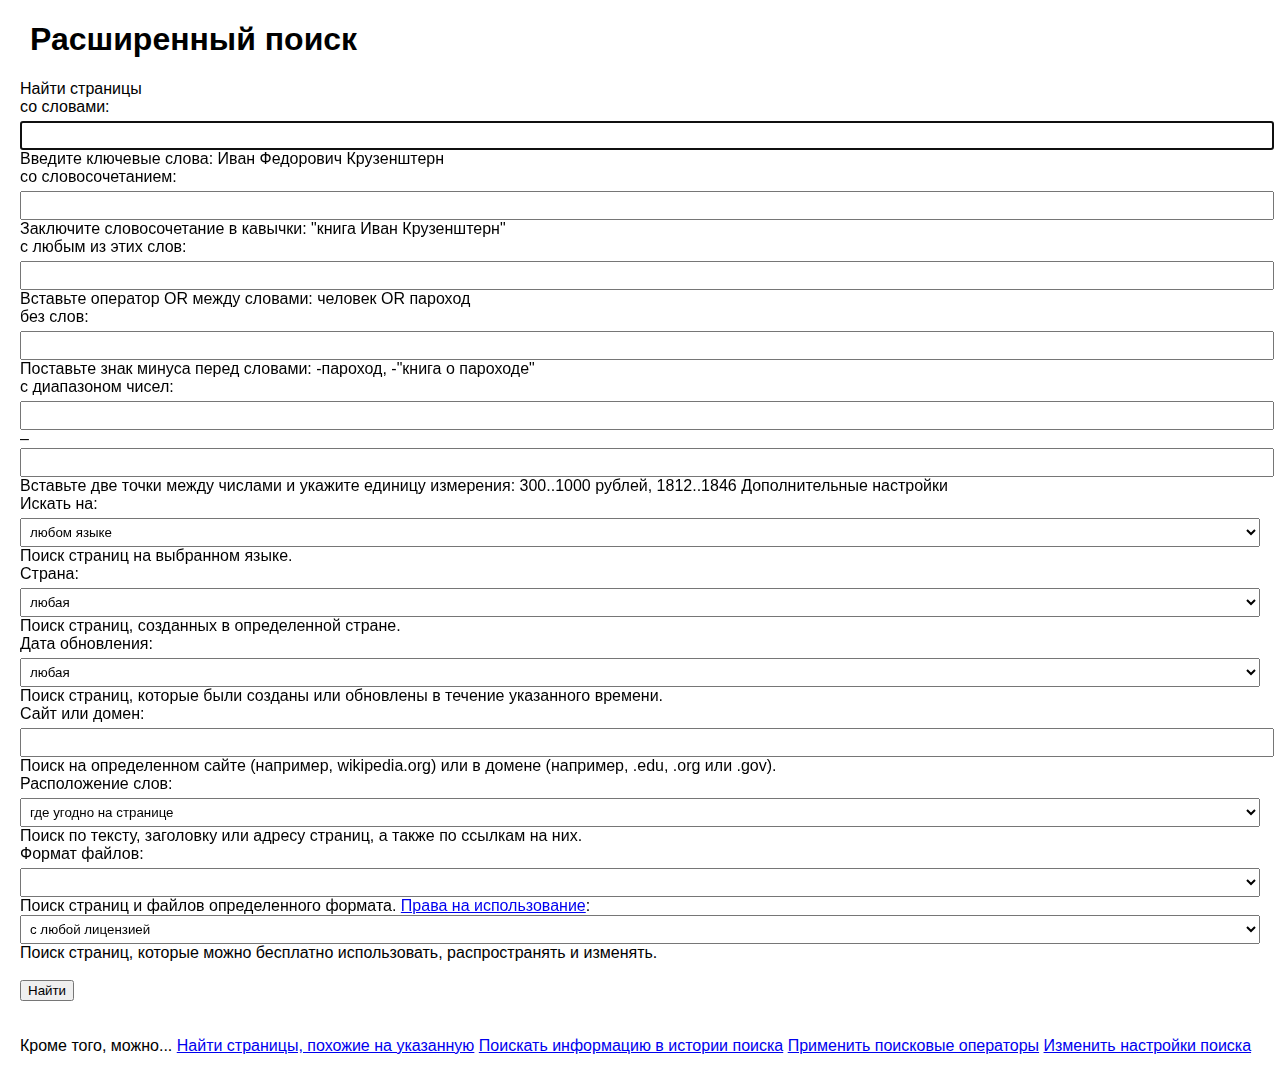
<file: index.html>
<!DOCTYPE html>
<html lang="ru">
<head>
    <meta charset="UTF-8">
    <meta name="viewport" content="width=device-width, initial-scale=1.0">
    <link rel="stylesheet" href="style.css">
    <title>Расширенный поиск в Google</title>
</head>
<body>
    <body>
        <h1 style="margin-left:10px">Расширенный поиск</h1>
    
        <form action="https://www.google.com/search" id="s1zaZb" method="GET" target="_blank" name="f">
            <!-- Найти страницы -->
            <span>Найти страницы</span>
    
            <!-- Со словами -->
            <label for="xX4UFf">со словами:</label>
            <input class="jfk-textinput" value="" autofocus="autofocus" id="xX4UFf" name="as_q" type="text">
            <span>Введите ключевые слова: Иван Федорович Крузенштерн</span>
    
            <!-- Со словосочетанием -->
            <label for="CwYCWc">со словосочетанием:</label>
            <input class="jfk-textinput" value="" id="CwYCWc" name="as_epq" type="text">
            <span>Заключите словосочетание в кавычки: "книга Иван Крузенштерн"</span>
    
            <!-- С любым из этих слов -->
            <label for="mSoczb">с любым из этих слов:</label>
            <input class="jfk-textinput" value="" id="mSoczb" name="as_oq" type="text">
            <span>Вставьте оператор OR между словами: человек OR пароход</span>
    
            <!-- Без слов -->
            <label for="t2dX1c">без слов:</label>
            <input class="jfk-textinput" value="" id="t2dX1c" name="as_eq" type="text">
            <span>Поставьте знак минуса перед словами: -пароход, -"книга о пароходе"</span>
    
            <!-- С диапазоном чисел -->
            <label for="LK5akc">с диапазоном чисел:</label>
            <input class="jfk-textinput" id="LK5akc" name="as_nlo" type="text"> –
            <input class="jfk-textinput" name="as_nhi" type="text">
            <span>Вставьте две точки между числами и укажите единицу измерения: 300..1000 рублей, 1812..1846</span>
    
            <!-- Дополнительные настройки -->
            <span>Дополнительные настройки</span>
    
            <!-- Искать на -->
            <label for="lr_input">Искать на:</label>
            <input id="lr_input" name="lr" value="" type="hidden">
            <select id="lr_button" name="lr">
                <option value="any">любом языке</option>
            </select>
            <span>Поиск страниц на выбранном языке.</span>
    
            <!-- Страна -->
            <label for="cr_input">Страна:</label>
            <input id="cr_input" name="cr" value="" type="hidden">
            <select id="cr_button" name="cr">
                <option value="any">любая</option>
            </select>
            <span>Поиск страниц, созданных в определенной стране.</span>
    
            <!-- Дата обновления -->
            <label for="as_qdr_input">Дата обновления:</label>
            <input id="as_qdr_input" name="as_qdr" value="all" type="hidden">
            <select id="as_qdr_button" name="as_qdr">
                <option value="any">любая</option>
            </select>
            <span>Поиск страниц, которые были созданы или обновлены в течение указанного времени.</span>
    
            <!-- Сайт или домен -->
            <label for="NqEkZd">Сайт или домен:</label>
            <input class="jfk-textinput" value="" id="NqEkZd" name="as_sitesearch" type="text">
            <span>Поиск на определенном сайте (например, wikipedia.org) или в домене (например, .edu, .org или .gov).</span>
    
            <!-- Расположение слов -->
            <label for="as_occt_input">Расположение слов:</label>
            <input value="any" id="as_occt_input" name="as_occt" type="hidden">
            <select id="as_occt_button" name="as_occt">
                <option value="any">где угодно на странице</option>
            </select>
            <span>Поиск по тексту, заголовку или адресу страниц, а также по ссылкам на них.</span>
    
            <!-- Формат файлов -->
            <label for="as_filetype_input">Формат файлов:</label>
            <input value="" id="as_filetype_input" name="as_filetype" type="hidden">
            <select id="as_filetype_button" name="as_filetype">
                <option value=""></option>
                <option value="any">любой</option>
            </select>
            <span>Поиск страниц и файлов определенного формата.</span>
    
            <!-- Права на использование -->
            <a href="https://support.google.com/websearch?p=ws_images_usagerights&amp;hl=ru">Права на использование</a>:
            <input value="" id="as_rights_input" data-name="sur" data-tbs="true" type="hidden">
            <select id="as_rights_button" name="as_rights">
                <option value="any">с любой лицензией</option>
            </select>
            <span>Поиск страниц, которые можно бесплатно использовать, распространять и изменять.</span>
    
            <!-- Кнопка поиска -->
            <br>
            <br>
            <input class="jfk-button jfk-button-action" value="Найти" type="submit">
    
        </form>
        <br>
        <br>
        <!-- Дополнительные ссылки -->
        <span>Кроме того, можно...</span>
        <a href="https://support.google.com/websearch?p=adv_pages_similar&amp;hl=ru">Найти страницы, похожие на указанную</a>
        <a href="https://support.google.com/websearch?p=adv_pages_visited&amp;hl=ru">Поискать информацию в истории поиска</a>
        <a href="https://support.google.com/websearch?p=adv_operators&amp;hl=ru">Применить поисковые операторы</a>
        <a href="/preferences?hl=ru-UA">Изменить настройки поиска</a>
    </body>
</html>
</file>
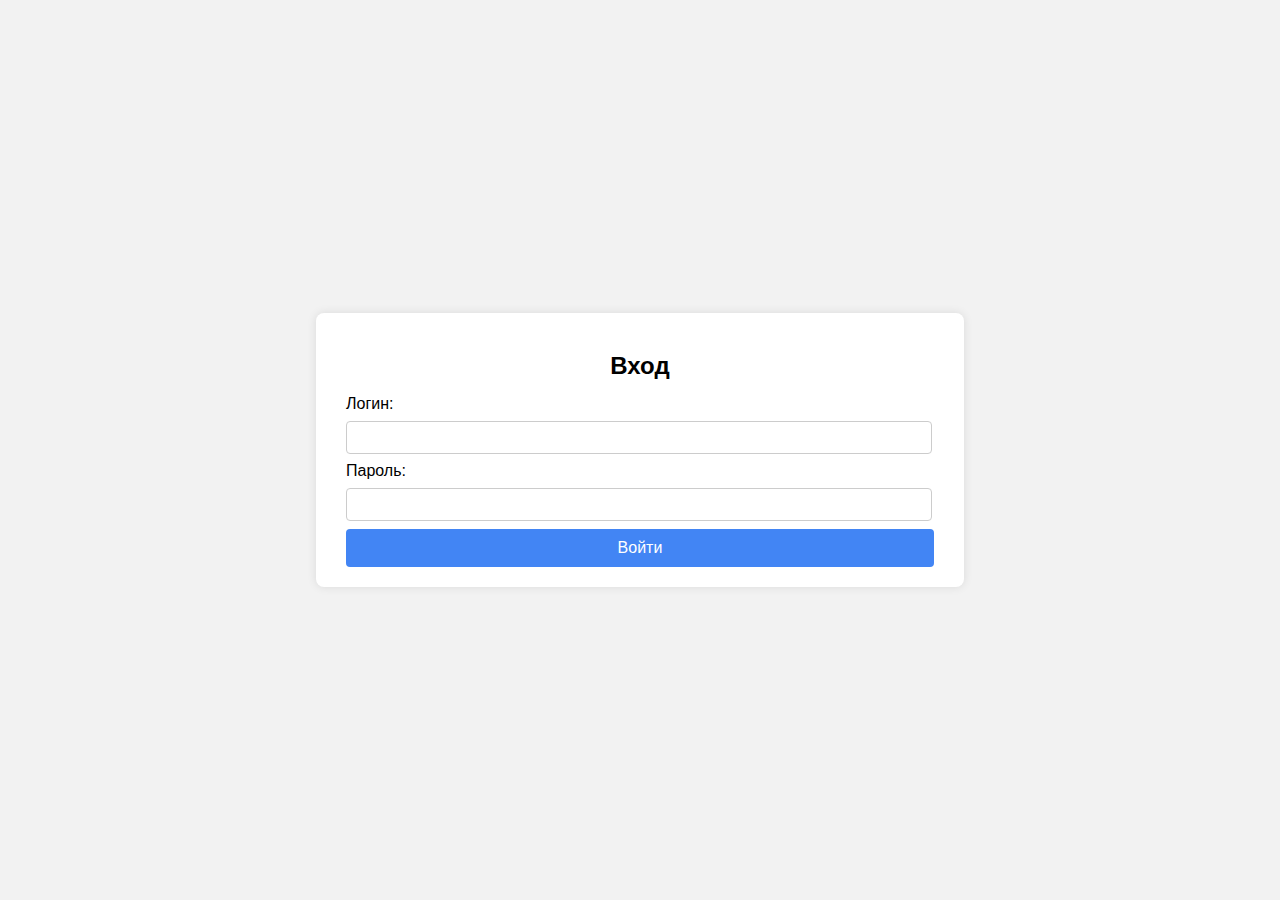
<file: advanced_google.html>
<!DOCTYPE html>
<html lang="ru">
<head>
    <meta charset="UTF-8">
    <meta name="viewport" content="width=device-width, initial-scale=1.0">
    <link rel="stylesheet" href="style.css">
    <title>Расширенный поиск в Google</title>
</head>
<body>
    <body>
        <h1 style="margin-left:10px">Расширенный поиск</h1>
    
        <form action="https://www.google.com/search" id="s1zaZb" method="GET" target="_blank" name="f">
            <!-- Найти страницы -->
            <span>Найти страницы</span>
    
            <!-- Со словами -->
            <label for="xX4UFf">со словами:</label>
            <input class="jfk-textinput" value="" autofocus="autofocus" id="xX4UFf" name="as_q" type="text">
            <span>Введите ключевые слова: Иван Федорович Крузенштерн</span>
    
            <!-- Со словосочетанием -->
            <label for="CwYCWc">со словосочетанием:</label>
            <input class="jfk-textinput" value="" id="CwYCWc" name="as_epq" type="text">
            <span>Заключите словосочетание в кавычки: "книга Иван Крузенштерн"</span>
    
            <!-- С любым из этих слов -->
            <label for="mSoczb">с любым из этих слов:</label>
            <input class="jfk-textinput" value="" id="mSoczb" name="as_oq" type="text">
            <span>Вставьте оператор OR между словами: человек OR пароход</span>
    
            <!-- Без слов -->
            <label for="t2dX1c">без слов:</label>
            <input class="jfk-textinput" value="" id="t2dX1c" name="as_eq" type="text">
            <span>Поставьте знак минуса перед словами: -пароход, -"книга о пароходе"</span>
    
            <!-- С диапазоном чисел -->
            <label for="LK5akc">с диапазоном чисел:</label>
            <input class="jfk-textinput" id="LK5akc" name="as_nlo" type="text"> –
            <input class="jfk-textinput" name="as_nhi" type="text">
            <span>Вставьте две точки между числами и укажите единицу измерения: 300..1000 рублей, 1812..1846</span>
    
            <!-- Дополнительные настройки -->
            <span>Дополнительные настройки</span>
    
            <!-- Искать на -->
            <label for="lr_input">Искать на:</label>
            <input id="lr_input" name="lr" value="" type="hidden">
            <select id="lr_button" name="lr">
                <option value="any">любом языке</option>
                <option value="any">любом языке</option>
                <option value="lang_af">африкаанс</option>
                <option value="lang_sq">албанском</option>
                <option value="lang_am">амхарском</option>
                <option value="lang_ar">арабском</option>
                <option value="lang_hy">армянском</option>
                <option value="lang_az">азербайджанском</option>
                <option value="lang_eu">баскском</option>
                <option value="lang_be">белорусском</option>
                <option value="lang_bn">бенгальском</option>
                <option value="lang_bs">боснийском</option>
                <option value="lang_bg">болгарском</option>
                <option value="lang_ca">каталанском</option>
                <option value="lang_zh-CN">упрощенном китайском</option>
                <option value="lang_zh-TW">традиционном китайском</option>
                <option value="lang_hr">хорватском</option>
                <option value="lang_cs">чешском</option>
                <option value="lang_da">датском</option>
                <option value="lang_nl">нидерландском</option>
                <option value="lang_en">английском</option>
                <option value="lang_et">эстонском</option>
                <option value="lang_fi">финском</option>
                <option value="lang_fr">французском</option>
                <option value="lang_gl">галисийском</option>
                <option value="lang_ka">грузинском</option>
                <option value="lang_de">немецком</option>
                <option value="lang_el">греческом</option>
                <option value="lang_gu">гуджарати</option>
                <option value="lang_he">иврит</option>
                <option value="lang_hi">хинди</option>
                <option value="lang_hu">венгерском</option>
                <option value="lang_is">исландском</option>
                <option value="lang_id">индонезийском</option>
                <option value="lang_ga">ирландском</option>
                <option value="lang_it">итальянском</option>
                <option value="lang_ja">японском</option>
                <option value="lang_kn">каннада</option>
                <option value="lang_ko">корейском</option>
                <option value="lang_lv">латышском</option>
                <option value="lang_lt">литовском</option>
                <option value="lang_mk">македонском</option>
                <option value="lang_ms">малайском</option>
                <option value="lang_ml">малаялам</option>
                <option value="lang_mr">маратхи</option>
                <option value="lang_no">норвежском</option>
                <option value="lang_fa">персидском</option>
                <option value="lang_pl">польском</option>
                <option value="lang_pt">португальском</option>
                <option value="lang_pa">пенджаби</option>
                <option value="lang_ro">румынском</option>
                <option value="lang_ru">русском</option>
                <option value="lang_sr">сербском</option>
                <option value="lang_sk">словацком</option>
                <option value="lang_sl">словенском</option>
                <option value="lang_es">испанском</option>
                <option value="lang_sw">суахили</option>
                <option value="lang_sv">шведском</option>
                <option value="lang_ta">тамильском</option>
                <option value="lang_te">телугу</option>
                <option value="lang_th">тайском</option>
                <option value="lang_tr">турецком</option>
                <option value="lang_uk">украинском</option>
                <option value="lang_ur">урду</option>
                <option value="lang_vi">вьетнамском</option>
                <option value="lang_cy">валлийском</option>
            </select>
            <span>Поиск страниц на выбранном языке.</span>
    
            <!-- Страна -->
            <label for="cr_input">Страна:</label>
            <input id="cr_input" name="cr" value="" type="hidden">
            <select id="cr_button" name="cr">
                <option value="any">любая</option>
                <option value="AF">Афганистан</option>
                <option value="AL">Албания</option>
                <option value="DZ">Алжир</option>
                <option value="AS">Американское Самоа</option>
                <option value="AD">Андорра</option>
                <option value="AO">Ангола</option>
                <option value="AI">Ангилья</option>
                <option value="AQ">Антарктида</option>
                <option value="AG">Антигуа и Барбуда</option>
                <option value="AR">Аргентина</option>
                <option value="AM">Армения</option>
                <option value="AW">Аруба</option>
                <option value="AU">Австралия</option>
                <option value="AT">Австрия</option>
                <option value="AZ">Азербайджан</option>
                <option value="BS">Багамские Острова</option>
                <option value="BH">Бахрейн</option>
                <option value="BD">Бангладеш</option>
                <option value="BB">Барбадос</option>
                <option value="BY">Беларусь</option>
                <option value="BE">Бельгия</option>
                <option value="BZ">Белиз</option>
                <option value="BJ">Бенин</option>
                <option value="BM">Бермудские Острова</option>
                <option value="BT">Бутан</option>
                <option value="BO">Боливия</option>
                <option value="BA">Босния и Герцеговина</option>
                <option value="BW">Ботсвана</option>
                <option value="BV">Остров Буве</option>
                <option value="BR">Бразилия</option>
                <option value="IO">Британская территория в Индийском океане</option>
                <option value="BN">Бруней-Даруссалам</option>
                <option value="BG">Болгария</option>
                <option value="BF">Буркина-Фасо</option>
                <option value="BI">Бурунди</option>
                <option value="KH">Камбоджа</option>
                <option value="CM">Камерун</option>
                <option value="CA">Канада</option>
                <option value="CV">Кабо-Верде</option>
                <option value="KY">Каймановы Острова</option>
                <option value="CF">Центральноафриканская Республика</option>
                <option value="TD">Чад</option>
                <option value="CL">Чили</option>
                <option value="CN">Китай</option>
                <option value="CX">Остров Рождества</option>
                <option value="CC">Кокосовые (Килинг) острова</option>
                <option value="CO">Колумбия</option>
                <option value="KM">Коморы</option>
                <option value="CG">Конго</option>
                <option value="CD">Демократическая Республика Конго</option>
                <option value="CK">Острова Кука</option>
                <option value="CR">Коста-Рика</option>
                <option value="CI">Кот-д’Ивуар</option>
                <option value="HR">Хорватия</option>
                <option value="CU">Куба</option>
                <option value="CY">Кипр</option>
                <option value="CZ">Чехия</option>
                <option value="DK">Дания</option>
                <option value="DJ">Джибути</option>
                <option value="DM">Доминика</option>
                <option value="DO">Доминиканская Республика</option>
                <option value="EC">Эквадор</option>
                <option value="EG">Египет</option>
                <option value="SV">Сальвадор</option>
                <option value="GQ">Экваториальная Гвинея</option>
                <option value="ER">Эритрея</option>
                <option value="EE">Эстония</option>
                <option value="ET">Эфиопия</option>
                <option value="FK">Фолклендские Острова (Мальвинские)</option>
                <option value="FO">Фарерские острова</option>
                <option value="FJ">Фиджи</option>
                <option value="FI">Финляндия</option>
                <option value="FR">Франция</option>
                <option value="GF">Французская Гвиана</option>
                <option value="PF">Французская Полинезия</option>
                <option value="TF">Французские Южные территории</option>
                <option value="GA">Габон</option>
                <option value="GM">Гамбия</option>
                <option value="GE">Грузия</option>
                <option value="DE">Германия</option>
                <option value="GH">Гана</option>
                <option value="GI">Гибралтар</option>
                <option value="GR">Греция</option>
                <option value="GL">Гренландия</option>
                <option value="GD">Гренада</option>
                <option value="GP">Гваделупа</option>
                <option value="GU">Гуам</option>
                <option value="GT">Гватемала</option>
                <option value="GG">Гернси</option>
                <option value="GN">Гвинея</option>
                <option value="GW">Гвинея-Бисау</option>
                <option value="GY">Гайана</option>
                <option value="HT">Гаити</option>
                <option value="HM">Остров Херд и острова Макдональд</option>
                <option value="VA">Ватикан</option>
                <option value="HN">Гондурас</option>
                <option value="HK">Гонконг</option>
                <option value="HU">Венгрия</option>
                <option value="IS">Исландия</option>
                <option value="IN">Индия</option>
                <option value="ID">Индонезия</option>
                <option value="IR">Иран</option>
                <option value="IQ">Ирак</option>
                <option value="IE">Ирландия</option>
                <option value="IM">Остров Мэн</option>
                <option value="IL">Израиль</option>
                <option value="IT">Италия</option>
                <option value="JM">Ямайка</option>
                <option value="JP">Япония</option>
                <option value="JE">Джерси</option>
                <option value="JO">Иордания</option>
                <option value="KZ">Казахстан</option>
                <option value="KE">Кения</option>
                <option value="KI">Кирибати</option>
                <option value="KP">Северная Корея</option>
                <option value="KR">Южная Корея</option>
                <option value="KW">Кувейт</option>
                <option value="KG">Киргизия</option>
                <option value="LA">Лаос</option>
                <option value="LV">Латвия</option>
                <option value="LB">Ливан</option>
                <option value="LS">Лесото</option>
                <option value="LR">Либерия</option>
                <option value="LY">Ливия</option>
                <option value="LI">Лихтенштейн</option>
                <option value="LT">Литва</option>
                <option value="LU">Люксембург</option>
                <option value="MO">Макао</option>
                <option value="MG">Мадагаскар</option>
                <option value="MW">Малави</option>
                <option value="MY">Малайзия</option>
                <option value="MV">Мальдивы</option>
                <option value="ML">Мали</option>
                <option value="MT">Мальта</option>
                <option value="MH">Маршалловы Острова</option>
                <option value="MQ">Мартиника</option>
                <option value="MR">Мавритания</option>
                <option value="MU">Маврикий</option>
                <option value="YT">Майотта</option>
                <option value="MX">Мексика</option>
                <option value="FM">Микронезия</option>
                <option value="MD">Молдова</option>
                <option value="MC">Монако</option>
                <option value="MN">Монголия</option>
                <option value="ME">Черногория</option>
                <option value="MS">Монтсеррат</option>
                <option value="MA">Марокко</option>
                <option value="MZ">Мозамбик</option>
                <option value="MM">Мьянма (Бирма)</option>
                <option value="NA">Намибия</option>
                <option value="NR">Науру</option>
                <option value="NP">Непал</option>
                <option value="NL">Нидерланды</option>
                <option value="NC">Новая Каледония</option>
                <option value="NZ">Новая Зеландия</option>
                <option value="NI">Никарагуа</option>
                <option value="NE">Нигер</option>
                <option value="NG">Нигерия</option>
                <option value="NU">Ниуэ</option>
                <option value="NF">Остров Норфолк</option>
                <option value="MK">Северная Македония</option>
                <option value="MP">Северные Марианские острова</option>
                <option value="NO">Норвегия</option>
                <option value="OM">Оман</option>
                <option value="PK">Пакистан</option>
                <option value="PW">Палау</option>
                <option value="PS">Палестина</option>
                <option value="PA">Панама</option>
                <option value="PG">Папуа-Новая Гвинея</option>
                <option value="PY">Парагвай</option>
                <option value="PE">Перу</option>
                <option value="PH">Филиппины</option>
                <option value="PN">Острова Питкэрн</option>
                <option value="PL">Польша</option>
                <option value="PT">Португалия</option>
                <option value="PR">Пуэрто-Рико</option>
                <option value="QA">Катар</option>
                <option value="RE">Реюньон</option>
                <option value="RO">Румыния</option>
                <option value="RU">Россия</option>
                <option value="RW">Руанда</option>
                <option value="BL">Сен-Бартелеми</option>
                <option value="SH">Остров Святой Елены</option>
                <option value="KN">Сент-Китс и Невис</option>
                <option value="LC">Сент-Люсия</option>
                <option value="MF">Сен-Мартен</option>
                <option value="PM">Сен-Пьер и Микелон</option>
                <option value="VC">Сент-Винсент и Гренадины</option>
                <option value="WS">Самоа</option>
                <option value="SM">Сан-Марино</option>
                <option value="ST">Сан-Томе и Принсипи</option>
                <option value="SA">Саудовская Аравия</option>
                <option value="SN">Сенегал</option>
                <option value="RS">Сербия</option>
                <option value="SC">Сейшельские Острова</option>
                <option value="SL">Сьерра-Леоне</option>
                <option value="SG">Сингапур</option>
                <option value="SX">Синт-Мартен</option>
                <option value="SK">Словакия</option>
                <option value="SI">Словения</option>
                <option value="SB">Соломоновы Острова</option>
                <option value="SO">Сомали</option>
                <option value="ZA">Южная Африка</option>
                <option value="GS">Южная Георгия и Южные Сандвичевы острова</option>
                <option value="SS">Южный Судан</option>
                <option value="ES">Испания</option>
                <option value="LK">Шри-Ланка</option>
                <option value="SD">Судан</option>
                <option value="SR">Суринам</option>
                <option value="SJ">Шпицберген и Ян Майен</option>
                <option value="SZ">Эсватини</option>
                <option value="SE">Швеция</option>
                <option value="CH">Швейцария</option>
                <option value="SY">Сирия</option>
                <option value="TW">Тайвань</option>
                <option value="TJ">Таджикистан</option>
                <option value="TZ">Танзания</option>
                <option value="TH">Таиланд</option>
                <option value="TL">Восточный Тимор</option>
                <option value="TG">Того</option>
                <option value="TK">Токелау</option>
                <option value="TO">Тонга</option>
                <option value="TT">Тринидад и Тобаго</option>
                <option value="TN">Тунис</option>
                <option value="TR">Турция</option>
                <option value="TM">Туркменистан</option>
                <option value="TC">Тёркс и Кайкос</option>
                <option value="TV">Тувалу</option>
                <option value="UG">Уганда</option>
                <option value="UA">Украина</option>
                <option value="AE">Объединенные Арабские Эмираты</option>
                <option value="GB">Великобритания</option>
                <option value="US">США</option>
                <option value="UM">Внешние малые острова США</option>
                <option value="UY">Уругвай</option>
                <option value="UZ">Узбекистан</option>
                <option value="VU">Вануату</option>
                <option value="VE">Венесуэла</option>
                <option value="VN">Вьетнам</option>
                <option value="VG">Британские Виргинские Острова</option>
                <option value="VI">Виргинские Острова США</option>
                <option value="WF">Уоллис и Футуна</option>
                <option value="EH">Западная Сахара</option>
                <option value="YE">Йемен</option>
                <option value="ZM">Замбия</option>
                <option value="ZW">Зимбабве</option>
            </select>
            <span>Поиск страниц, созданных в определенной стране.</span>
    
            <!-- Дата обновления -->
            <label for="as_qdr_input">Дата обновления:</label>
            <input id="as_qdr_input" name="as_qdr" value="all" type="hidden">
            <select id="as_qdr_button" name="as_qdr">
                <option value="any">любая</option>
                <option value="d">за последний день</option>
                <option value="w">за последнюю неделю</option>
                <option value="m">за последний месяц</option>
                <option value="y">за последний год</option>
            </select>
            <span>Поиск страниц, которые были созданы или обновлены в течение указанного времени.</span>
    
            <!-- Сайт или домен -->
            <label for="NqEkZd">Сайт или домен:</label>
            <input class="jfk-textinput" value="" id="NqEkZd" name="as_sitesearch" type="text">
            <span>Поиск на определенном сайте (например, wikipedia.org) или в домене (например, .edu, .org или .gov).</span>
    
            <!-- Расположение слов -->
            <label for="as_occt_input">Расположение слов:</label>
            <input value="any" id="as_occt_input" name="as_occt" type="hidden">
            <select id="as_occt_button" name="as_occt">
                <option value="any">где угодно на странице</option>
                <option value="title">в заголовке</option>
                <option value="text">в тексте</option>
                <option value="url">в адресе страницы</option>
                <option value="links">в ссылках на страницу</option>
            </select>
            <span>Поиск по тексту, заголовку или адресу страниц, а также по ссылкам на них.</span>
    
            <!-- Формат файлов -->
            <label for="as_filetype_input">Формат файлов:</label>
            <input value="" id="as_filetype_input" name="as_filetype" type="hidden">
            <select id="as_filetype_button" name="as_filetype">
                <option value=""></option>
                <option value="any">любой</option>
                <option value="pdf">PDF</option>
                <option value="doc">DOC</option>
                <option value="xls">XLS</option>
                <option value="ppt">PPT</option>
                <option value="txt">TXT</option>
                <option value="rtf">RTF</option>
                <option value="csv">CSV</option>
                <option value="xml">XML</option>
                <option value="jpg">JPG</option>
                <option value="png">PNG</option>
                <option value="gif">GIF</option>
            </select>
            <span>Поиск страниц и файлов определенного формата.</span>
    
            <!-- Права на использование -->
            <a href="https://support.google.com/websearch?p=ws_images_usagerights&amp;hl=ru">Права на использование</a>:
            <input value="" id="as_rights_input" data-name="sur" data-tbs="true" type="hidden">
            <select id="as_rights_button" name="as_rights">
                <option value="any">с любой лицензией</option>
                <option value="cc_publicdomain">общественное достояние</option>
                <option value="cc_attribute">требуется указание автора</option>
                <option value="cc_sharealike">на тех же условиях</option>
                <option value="cc_noncommercial">только для некоммерческого использования</option>
            </select>
            <span>Поиск страниц, которые можно бесплатно использовать, распространять и изменять.</span>
    
            <!-- Кнопка поиска -->
            <br>
            <br>
            <button class="submit-button" type="submit">Найти</button>
    
        </form>
    </body>
    <script>
        // Проверка, авторизован ли пользователь
        if (sessionStorage.getItem('loggedIn') !== 'true') {
            // Если нет, перенаправить на страницу входа
            window.location.href = 'login.html';
        } else {
            // Отобразить имя пользователя
            document.getElementById('user').textContent = sessionStorage.getItem('username');
        }

        // Обработчик кнопки выхода
        document.getElementById('logoutButton').addEventListener('click', function() {
            // Очистка sessionStorage
            sessionStorage.removeItem('loggedIn');
            sessionStorage.removeItem('username');

            // Перенаправление на страницу входа
            window.location.href = 'login.html';
        });
    </script>
</html>
</file>
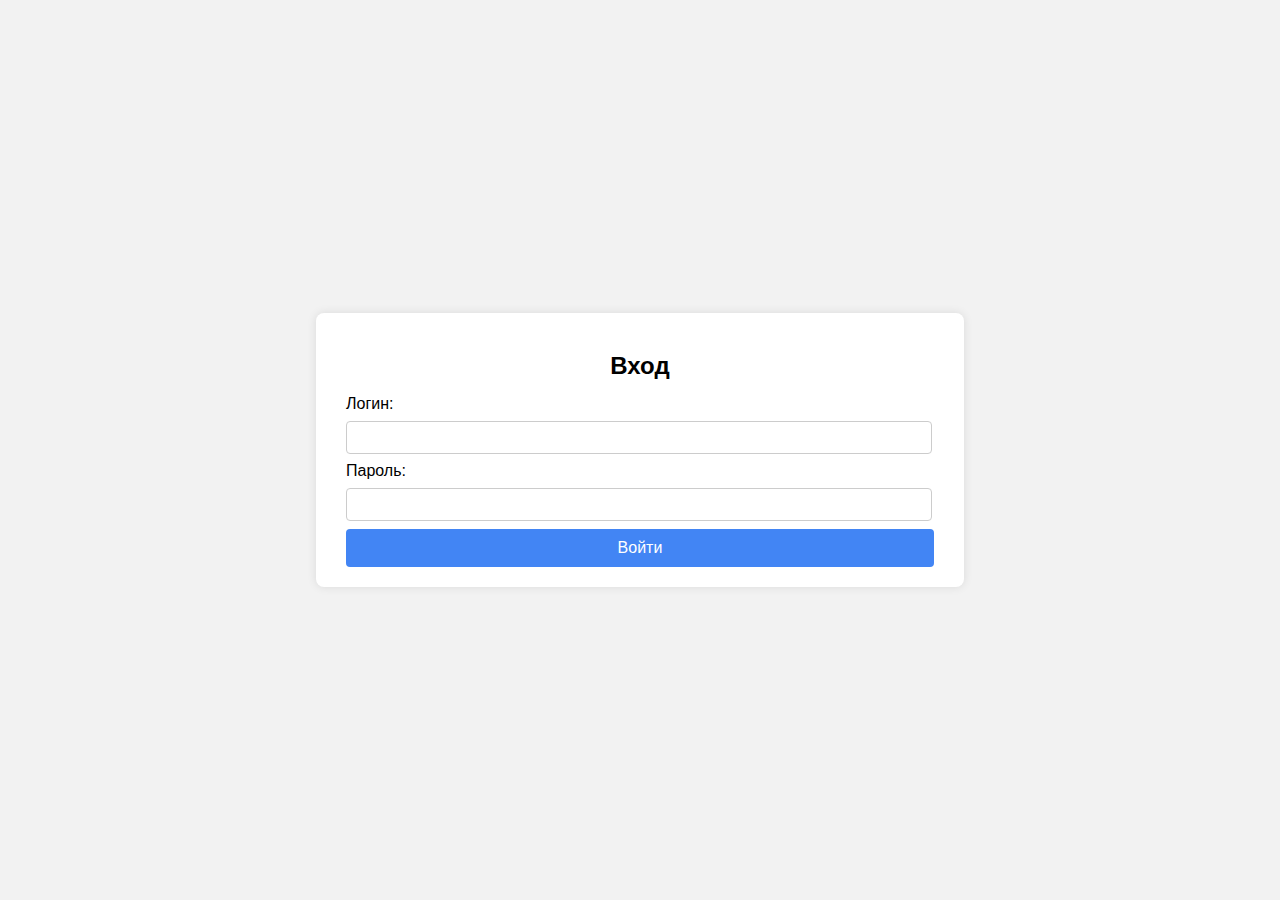
<file: login.html>
<!-- login.html -->
<!DOCTYPE html>
<html lang="ru">
<head>
    <meta charset="UTF-8">
    <title>Вход</title>
    <style>
        body {
            font-family: Arial, sans-serif;
            background-color: #f2f2f2;
            display: flex;
            height: 100vh;
            justify-content: center;
            align-items: center;
            margin: 0;
        }
        .login-container {
            background-color: white;
            padding: 20px 30px;
            border-radius: 8px;
            box-shadow: 0 0 10px rgba(0, 0, 0, 0.1);
        }
        .login-container h2 {
            margin-bottom: 15px;
            text-align: center;
        }
        .login-container input[type="text"],
        .login-container input[type="password"] {
            width: 96%;
            padding: 8px 10px;
            margin: 8px 0;
            border: 1px solid #ccc;
            border-radius: 4px;
        }
        .login-container input[type="submit"] {
            background-color: #4285F4;
            color: white;
            padding: 10px;
            border: none;
            border-radius: 4px;
            cursor: pointer;
            width: 100%;
            font-size: 16px;
        }
        .login-container input[type="submit"]:hover {
            background-color: #357ae8;
        }
        .error {
            color: red;
            margin-top: 10px;
            text-align: center;
        }
    </style>
</head>
<body>
    <div class="login-container">
        <h2>Вход</h2>
        <div id="error" class="error"></div>
        <form id="loginForm">
            <label for="username">Логин:</label>
            <input type="text" id="username" name="username" required>

            <label for="password">Пароль:</label>
            <input type="password" id="password" name="password" required>

            <input type="submit" value="Войти">
        </form>
    </div>

    <script>
        // Предопределённые учетные данные
        const VALID_USERNAME = "admin";
        const VALID_PASSWORD = "admin"; // В реальных проектах пароли должны быть защищены

        document.getElementById('loginForm').addEventListener('submit', function(e) {
            e.preventDefault(); // Предотвращение отправки формы

            const username = document.getElementById('username').value;
            const password = document.getElementById('password').value;
            const errorDiv = document.getElementById('error');

            // Проверка логина и пароля
            if (username === VALID_USERNAME && password === VALID_PASSWORD) {
                // Сохранение статуса входа в sessionStorage
                sessionStorage.setItem('loggedIn', 'true');
                sessionStorage.setItem('username', username);

                // Перенаправление на защищённую страницу
                window.location.href = 'index.html';
            } else {
                // Отображение ошибки
                errorDiv.textContent = "Неверный логин или пароль.";
            }
        });

        // Проверка, если пользователь уже авторизован
        window.onload = function() {
            if (sessionStorage.getItem('loggedIn') === 'true') {
                window.location.href = 'index.html';
            }
        };
    </script>
</body>
</html>
</file>
<file: style.css>
/* style.css */
body {
    font-family: Arial, sans-serif;
    margin: 20px;
}

.form-group {
    margin-bottom: 20px;
}

label {
    display: block;
    margin-bottom: 5px;
}

select, input[type="text"], input[type="checkbox"] {
    width: 100%;
    padding: 5px;
}

/* Добавьте свои стили для кастомизации */
</file>
